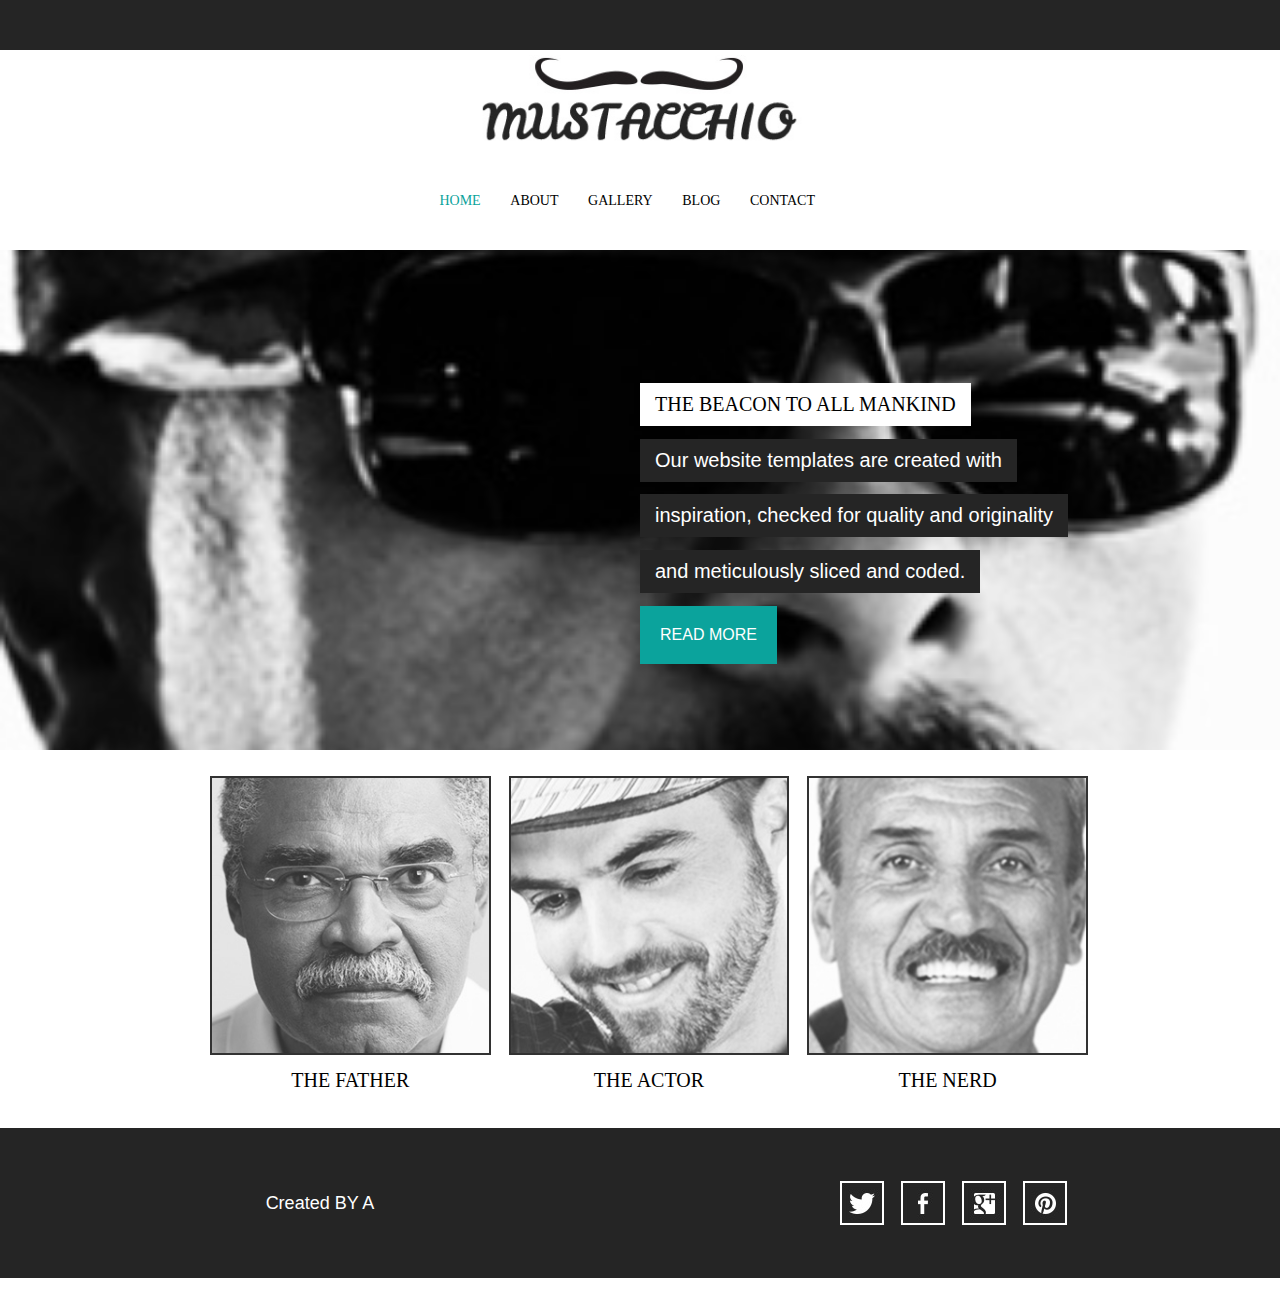
<file: index.html>
<!DOCTYPE html>
<html lang="en">
    <head>
        <meta charset="UTF-8">
        <link rel="stylesheet" href="main.css">
        <meta name="viewport" content="width=device-width, initial-scale=1.0"> 
        <title>MUSTACCHIO</title>
    </head>
    <body>
            <!-- header -->
            <header></header>
    
            <!-- logo box -->
            <div class="logo">
                <img src="./img/logo.jpg">
            </div>
    
            <!-- links -->
            <nav>
                <a href="./index.html" class="active">home</a>
                <a href="./pages/about.html">about</a>
                <a href="./pages/GALLERY.html">gallery</a>
                <a href="./pages/BLOG.html">blog</a>
                <a href="./pages/CONTACT.html">contact</a>
            </nav>
    
            <!-- banner box -->
            <div class="banner">
                <img src="./img/mustache5.jpg">
                <div class="banner-text">
                    <div class="box-show">
                        <div class="title">THE BEACON TO ALL MANKIND</div>
                    </div>
    
                    <div class="box-show">
                        <div class="black-text">Our website templates are created with</div>
                    </div>
                    
                    <div class="box-show">
                        <div class="black-text">inspiration, checked for quality and originality</div>
                    </div>
                    
                    <div class="box-show">
                        <div class="black-text">and meticulously sliced and coded.</div>
                    </div>
                    
                    <div class="box-show">
                        <a href="#">READ MORE</a>
                    </div>
                </div>
            </div>
    
            <!-- data box -->
            <div class="data">
    
                <div class="data1">
                    <img src="./img/mustache1.jpg">
                    <span>the father</span>
                </div>
    
                <div class="data1">
                    <img src="./img/mustache2.jpg" alt="">
                    <span>the actor</span>
                </div class="data1">
    
                <div class="data1">
                    <img src="./img/mustache4.jpg" alt="">
                    <span>the nerd</span>
                </div>
    
            </div>
    
            <!-- footer -->
            <footer>
                <div class="footer-text">Created BY A</div>
                <div class="footer-icons">
                    <a href="#" class="tw"></a>
                    <a href="#" class="face"></a>
                    <a href="#" class="plus"></a>
                    <a href="#" class="ins"></a>
                </div>
            </footer>
    
    </body>
</html>
</file>
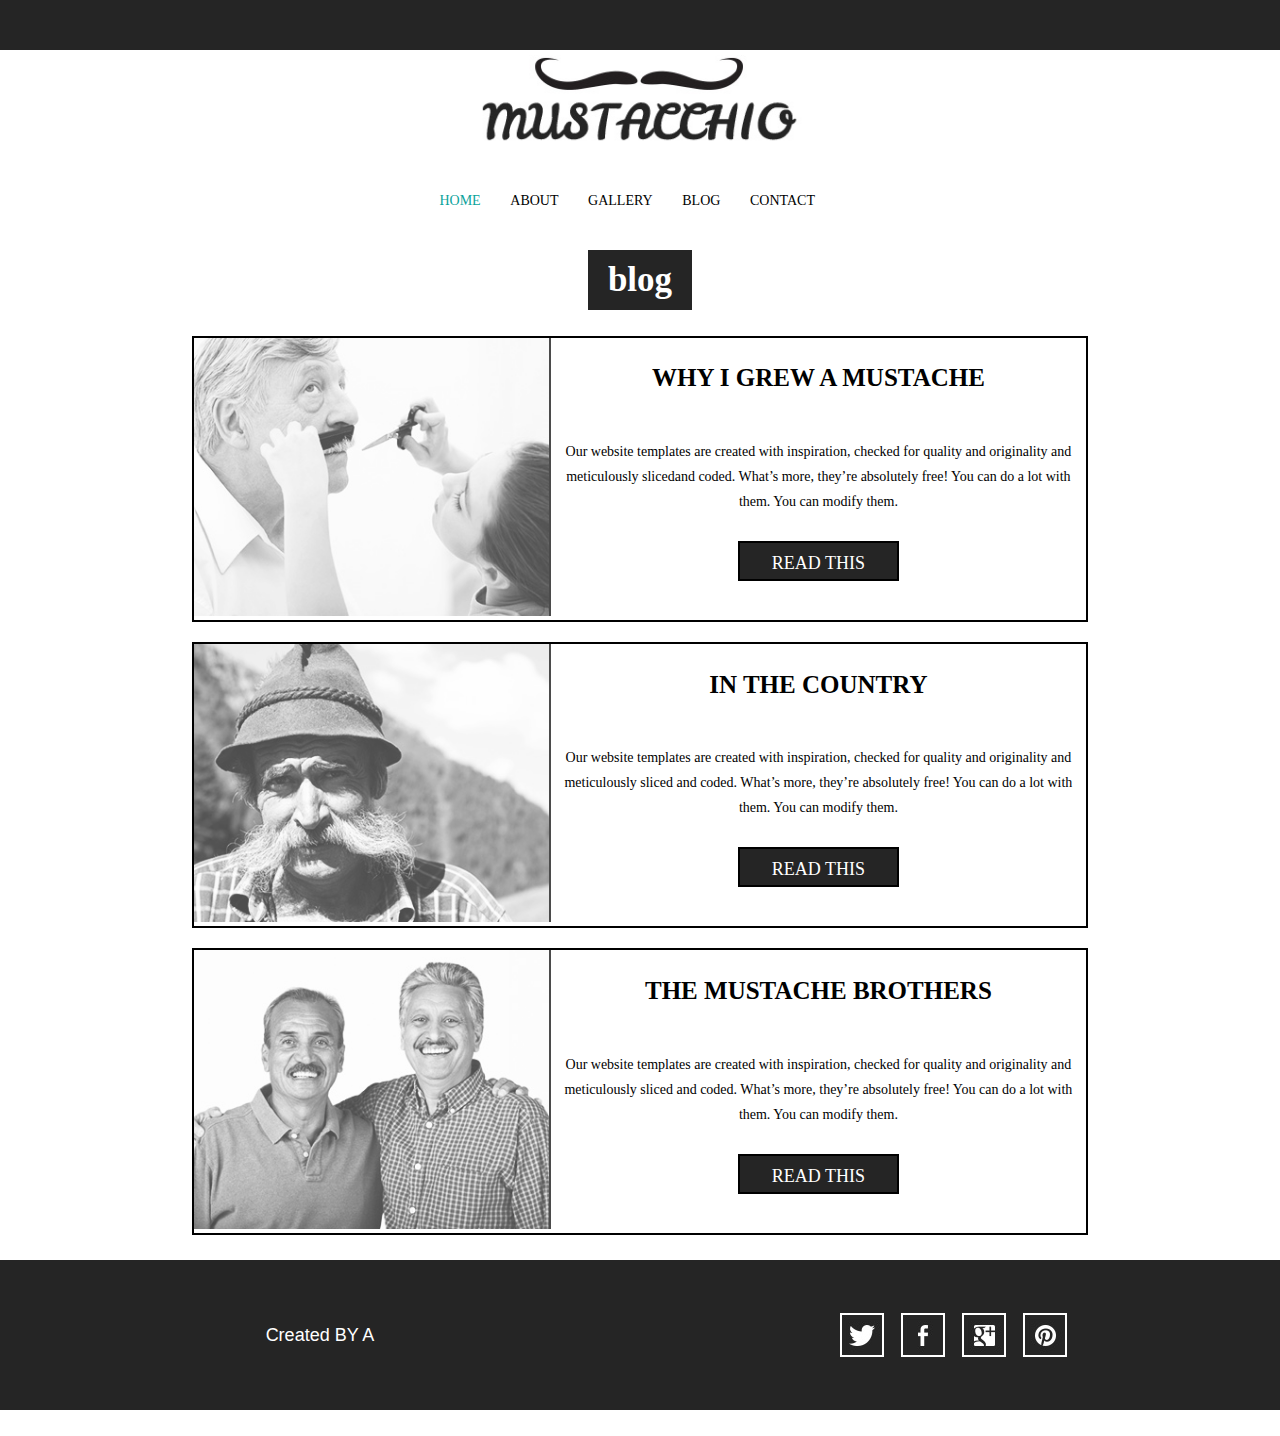
<file: pages/BLOG.html>
<!DOCTYPE html>
<html lang="en">
    <head>
        <meta charset="UTF-8">
        <meta name="viewport" content="width=device-width, initial-scale=1.0">
        <link rel="stylesheet" href="../main.css">
        <title>blog</title>
    </head>
    <body>

        <!-- header -->
        <header></header>
    
        <!-- logo box -->
        <div class="logo">
            <img src="../img/logo.jpg">
        </div>
         
        <!-- links -->
        <nav>
            <a href="../index.html" class="active">home</a>
            <a href="./about.html">about</a>
            <a href="./GALLERY.html">gallery</a>
            <a href="./BLOG.html">blog</a>
            <a href="./CONTACT.html">contact</a>
        </nav>

        <!-- blog page -->

        <div class="page-show">
            <div class="page-title">blog</div>
        </div>

        <div class="blog-data">

            <div class="blog-data2">

                <img src="../img/cutting-mustache.jpg">

                <div class="blog-data-text">

                    <h3>WHY I GREW A MUSTACHE</h3>

                    <p>Our website templates are created with inspiration, checked for quality and originality and meticulously slicedand coded. What’s more, they’re absolutely free! You can do a lot with them. You can modify them.</p>

                    <div class="read">
                        <a href="#">READ THIS</a>
                    </div>
                    
                    
                </div>

                
            </div>

            <div class="blog-data2">

                <img src="../img/in-the-country.jpg">

                <div class="blog-data-text">

                    <h3>IN THE COUNTRY</h3>

                    <p>Our website templates are created with inspiration, checked for quality and originality and meticulously sliced and coded. What’s more, they’re absolutely free! You can do a lot with them. You can modify them.</p>
    
                    <div class="read">
                    <a href="#">READ THIS</a>
                    </div>

                </div>

            </div>

            <div class="blog-data2">

                <img src="../img/mustache-brothers.jpg">
                
                <div class="blog-data-text">

                    <h3>THE MUSTACHE BROTHERS</h3>

                    <p>Our website templates are created with inspiration, checked for quality and originality and meticulously sliced and coded. What’s more, they’re absolutely free! You can do a lot with them. You can modify them.</p>
    
                    <div class="read">
                    <a href="#">READ THIS</a>
                    </div>

                </div>
               
            </div>

        </div>
        
        <!-- footer -->
        <footer>
            <div class="footer-text">Created BY A</div>
            <div class="footer-icons">
                <a href="#" class="tw"></a>
                <a href="#" class="face"></a>
                <a href="#" class="plus"></a>
                <a href="#" class="ins"></a>
            </div>
        </footer>
    </body>
</html>
</file>
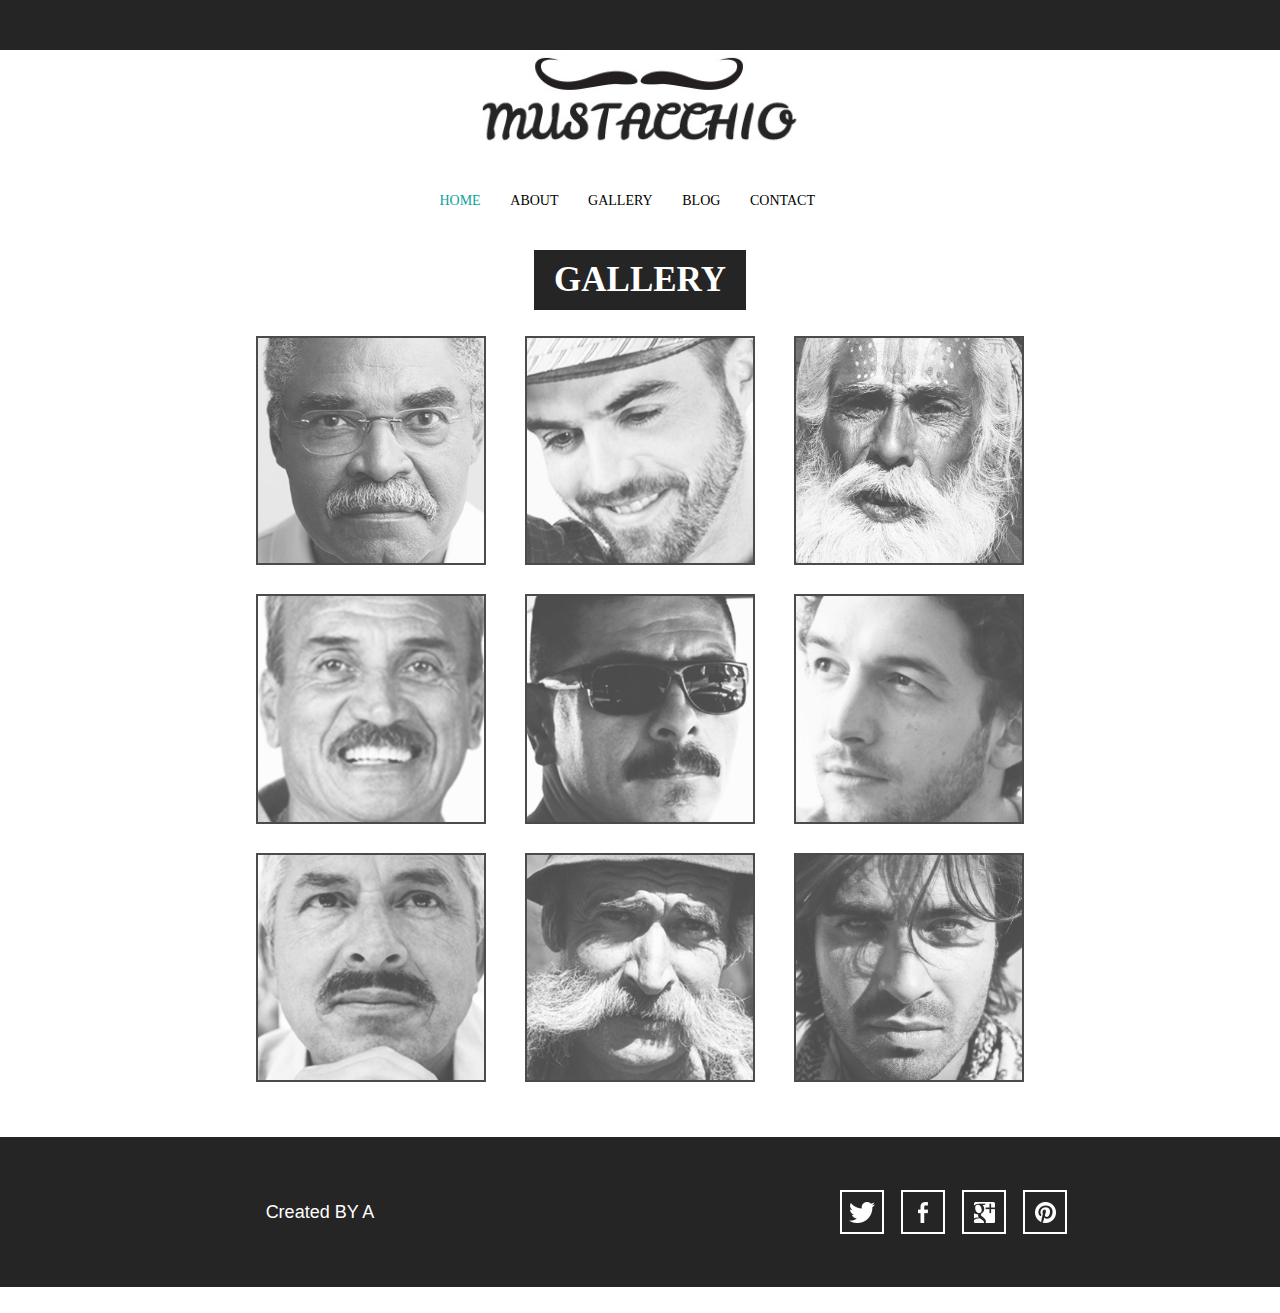
<file: pages/GALLERY.html>
<!DOCTYPE html>
<html lang="en">
    <head>
        <meta charset="UTF-8">
        <meta name="viewport" content="width=device-width, initial-scale=1.0">
        <link rel="stylesheet" href="../main.css">
        <title>gallery</title>
    </head>
    <body>
        <!-- header -->
        <header></header>
    
        <!-- logo box -->
        <div class="logo">
            <img src="../img/logo.jpg">
        </div>
         
        <!-- links -->
        <nav>
            <a href="../index.html" class="active">home</a>
            <a href="./about.html">about</a>
            <a href="./GALLERY.html">gallery</a>
            <a href="./BLOG.html">blog</a>
            <a href="./CONTACT.html">contact</a>
        </nav>
 
        <!-- gallery page -->
        <div class="page-show">
            <div class="page-title">GALLERY</div>
            
        </div>
            <div class="gallery">
      
            <div>
                <img src="../img/mustache1.jpg">
            </div>

            <div>
                <img src="../img/mustache2.jpg">
            </div>

            <div>
                <img src="../img/mustache3.jpg">
            </div>

            <div>
                <img src="../img/mustache4.jpg">
            </div>

            <div>
                <img src="../img/mustache5.jpg">
            </div>

            <div>
                <img src="../img/mustache6.jpg">
            </div>
        
            <div>
                <img src="../img/mustache7.jpg">
            </div>

            <div>
                <img src="../img/mustache8.jpg">
            </div>

            <div>
                <img src="../img/mustache9.jpg">
            </div>

        </div>



      
    
        <!-- footer -->
        <footer>

        <div class="footer-text">Created BY A</div>
            <div class="footer-icons">
                <a href="#" class="tw"></a>
                <a href="#" class="face"></a>
                <a href="#" class="plus"></a>
                <a href="#" class="ins"></a>
            </div>

        </footer>
    </body>
</html>
</file>
<file: main.css>
body{
    margin: 0;
}

*{
    box-sizing: border-box;
}

:root{
    --font : Poller One;
    --minColor : #0ba39c;
    --hoverColor : #1fc3bc;


}

header{
    height: 50px;
    background-color: #252525;
}


.logo{
    /* background-color: cadetblue; */
    height: 100px;
    text-align: center;
    padding-top: 5px;
}

.logo img{
    /* display: block;
    margin: 0 auto; */
    height: 90px;
    /* margin-top: 5px; */
}

@media (max-width : 767px){
    .logo img{
        height: 50px;
    }
    .logo{
        height: 60px;
    }
}


/*************************************/


nav{
    /* background-color: brown; */
    height: 100px;
    text-align: center;
    line-height: 100px;
}

nav a{
    color : black;
    text-decoration: none;
    margin-right: 2%;
    text-transform: uppercase;
    font-family: Arial Black;
    font-size: 14px;
    font-weight: 400px;
}
.active{
    color: #0ba39c;
}

nav a:hover{
    color: #0ba39c;
}


@media (max-width : 767px){
    nav a{
        font-size: 11px;
    }
    nav{
        height: 60px;
        line-height: 60px;
    }
}


/*************************************/

.banner{
    height: 500px;
    position: relative;
}
.banner img{
    width: 100%;
    height: 100%;
    object-fit: cover;
    object-position: 14%;
}
.banner-text{
    /* height: 100px; */
    /* background-color: #252525; */
    position: absolute;
    top: 120px;
    left: 50%;
    width: 50%;
}
.title{
    background-color: white;
    font-family: var(--font);
    font-size: 20px;
    display: inline-block;
    padding: 10px 15px;
}
.box-show{
    /* border: solid 1px red; */
    margin: 2% auto;
}
.black-text{
    font-size: 20px;
    font-family: Arial;
    background-color: #252525;
    /* margin: 10px 0; */
    color: white;
    padding: 10px 15px;
    display: inline-block;
}
.box-show a{
    display: inline-block;
    padding: 20px;
    background-color: var(--minColor);
    color: white;
    text-decoration: none;
    font-family: Arial, Helvetica, sans-serif;

}
.box-show a:hover{
    background-color: var(--hoverColor);
}


@media ( max-width: 900px ){
    .banner-text{
        width: 60%;
        left: 40%;
    }
}

@media ( max-width: 767px ){
    .banner-text{
        width: 100%;
        left: 0;
        top: 100px;
    }
    .title{
        font-size: 14px;
        padding: 10px;
    }
    .black-text{
        font-size: 14px;
        padding: 10px;
    }
    .box-show {
        font-size: 14px;

    }
}

/*************************************/


.data{
    margin: 2% auto;
    /* background-color: cadetblue; */
    display: flex;
    justify-content: space-between;
    width: 70%;
}
.data1{
    /* background-color: burlywood; */
    margin-left: 2%;
    width: 32%;
}
.data img{
    width: 100%;
    border: solid 2px black;
    cursor: pointer;
    opacity: .8;
}
.data img:hover{
    opacity: 1;
}

.data span{
    /* background-color: yellow; */
    display: block;
    text-align: center;
    padding: 10px 0;
    font-size: 20px;
    font-family: var(--font);
    text-transform: uppercase;
}

@media (max-width : 950px){
    .data{
        width: 80%;
    }
}

@media (max-width : 767px){
    .data{
        flex-direction: column;
    }
    .data div{
        width: 98%;
        margin: 2% auto;
    }
}


/*************************************/

footer{
    background-color: #252525;
    margin: 2% auto;
    height: 150px;
    display: flex;
    justify-content: space-between;
}
.footer-text{
    /* background-color: orange; */
    height: 150px;
    width: 50%;
    text-align: center;
    line-height: 150px;
    color: white;
    font-size: 18px;
    font-family: Arial, Helvetica, sans-serif;
}
.footer-icons{
    /* background-color: brown; */
    height: 150px;
    width: 50%;
    text-align: center;
    padding-top: 53px;
}
.footer-icons a{
    /* background-color: orange; */
    width: 44px;
    height: 44px;
    margin-right: 2%;
    display: inline-block;
    background-position: center;
    background-repeat: no-repeat;
    background-size: cover;
}

.tw{
    background-image: url("./img/icon-twitter.jpg");
}
.face{
    background-image: url("./img/icon-facebook.jpg");
}
.plus{
    background-image: url("./img/icon-googleplus.jpg");
}
.ins{
    background-image: url("./img/icon-pinterest.jpg");
}
.tw:hover{
    background-image: url("./img/icon-twitter-hover.jpg");
}
.face:hover{
    background-image: url("./img/icon-facebook-hover.jpg");
}
.plus:hover{
    background-image: url("./img/icon-googleplus-hover.jpg");
}
.ins:hover{
    background-image: url("./img/icon-pinterest-hover.jpg");
}

@media (max-width : 767px){
    footer{
        flex-direction: column;
    }
    .footer-icons{
        height: 75px;
        width: 100%;
        padding-top: 15.5px;
    }
    .footer-text{
        height: 75px;
        line-height: 75px;
        width: 100%;
    }
}


/* *********************************************************** about page  ************************************************************/

.page-show{
    text-align: center;
}

.page-title{
    font-weight: bolder;
    font-size: 35px;
    background-color: #252525;
    color: #fff;
    font-family: var(--font);
    display: inline-block;
    padding: 10px 20px;

}

.about-banner{
    margin: 3% auto;
    display: flex;
    justify-content: center;
    align-items: center;
    width: 50%;
}

.about-banner img{
    border: solid 3px #000;
    width: 100%;
}

.about-data{
    /* background-color: antiquewhite; */
    width: 40%;
    margin: 2% auto;

}

.about-data > div{
    /* background-color: #1fc3bc; */
    margin-bottom: 20px;
    text-align: justify;
    text-align-last: center;
    font-size: 14px;
    line-height: 24px;
}

.about-data samp{
    display: block;
    font-size: 16px;
    font-weight: bolder;
}

@media (max-width: 767px ){
    .page-title{
        font-size: 18px;
    }
    .about-banner{
        width: 90%;
    }
    .about-data{
        width: 90%;
        font-size: 11px;
    }
    .about-data samp{
        font-size: 14px;
    }

}

/* **************************************************** gallery page ******************************************************************/
 
 
.gallery{
    display: flex;
    flex-flow: row wrap;
    justify-content: space-between;
    width: 60%;
    margin: 2% auto;

}

.gallery > div{
    width: 30%;
    margin-bottom: 25px;

}


.gallery img{
    width: 100%;
    border: solid 2px #000;
    opacity: .7;
    cursor: pointer;
    transition: opacity .5s;
}
.gallery img:hover{
    opacity: 1;
}


@media (max-width : 767px ){
    .gallery{
        flex-direction: column;                                                
        align-items: center;
        width: 90%;
    }
}




/* ************************************************* blog page ********************************************?********************* */


.blog-data{
    /* background-color: #1fc3bc; */
    width: 70%;
    margin: 2% auto;


}

.blog-data2{
    /* background-color: antiquewhite; */
    border: solid 2px #000; 
    margin-bottom: 20px;
   
}


.blog-data img{
    width: 40%;
    height: 100%;
    border-right: #000 solid 2px;
    opacity: .7;
}
.blog-data img:hover{
    opacity: 1;
    transition: .5s;
}



.blog-data-text{
    float: right;
    width: 60%;
    /* background-color: #1fc3bc; */

}

.blog-data-text h3{
    /* background-color: #58d; */
    font-size: 25px;
    margin: 5% auto;
    text-align: center;
    font-weight: bolder;
    font-family: Arial, #252522 ;
}

.blog-data-text p{
    /* background-color: #1fc3bc; */
    margin: 5% 2%;
    padding-top: 20px;
    text-align: center;
    text-align-last: center;
    line-height: 25px;
    font-size: 14px;
}

.read{
    background-color: #252525;
    color: #fff;
    text-align: center;
    height: 40px;
    line-height: 40px;
    width: 30%;
    margin: 5% auto;
    border: #000 solid 2px;
}

.read a{
    display: inline-block;
    text-decoration: none;
    color: #fff;
    font-size: 18px;
}

.read:hover{
    background-color: #fff;
    color: #252525;
}


.read a:hover{
    color: #252525;
}

@media (max-width: 1024px){
    .read{
        height: 30px;
        line-height: 30px;
    }
}

@media (max-width: 767px){
    .blog-data{
        width: 85%;
    }

    .blog-data2 img{
        width: 100%;
        height: 40%;
    }

    .blog-data-text{
        float: unset;
        margin: 2% auto;
    }
    
    .blog-data-text h3{
        font-size: 16px;
    }

    .blog-data-text p{
        font-size: 13px;
    }

    .read{
        width: 50%;
    }

}
                                                            
/* ******************************************************** contact page ********************************************************** */


form{
    width: 60%;
    margin: 2% auto;
    /* background-color: #0ba39c; */
}


form input{
    text-align: center;
    display: block;
    margin: 2% auto;
    width: 70%;
    height: 60px;
    border: #000 solid 2px;
    border-radius: 5px;
    outline: none;
    color: #252525;
}

form .message{
    height: 150px;
}

form button{
    align-items: center;
    margin: 2% auto;
    margin-left: 40%;
    width: 20%;
    height: 50px;
    background-color: #252525;
    color: #fff;
    font-size: 18px;
    font-weight: bolder;

}

form button:hover{
    background-color: #fff;
    color: #252525;
   
}

@media (max-width : 767px ){
    form input{
        width: 97%;
    }
    form button{
        font-size: 12px;
        width: 50%;
        margin-left: 25%;
    }
    
}
</file>
